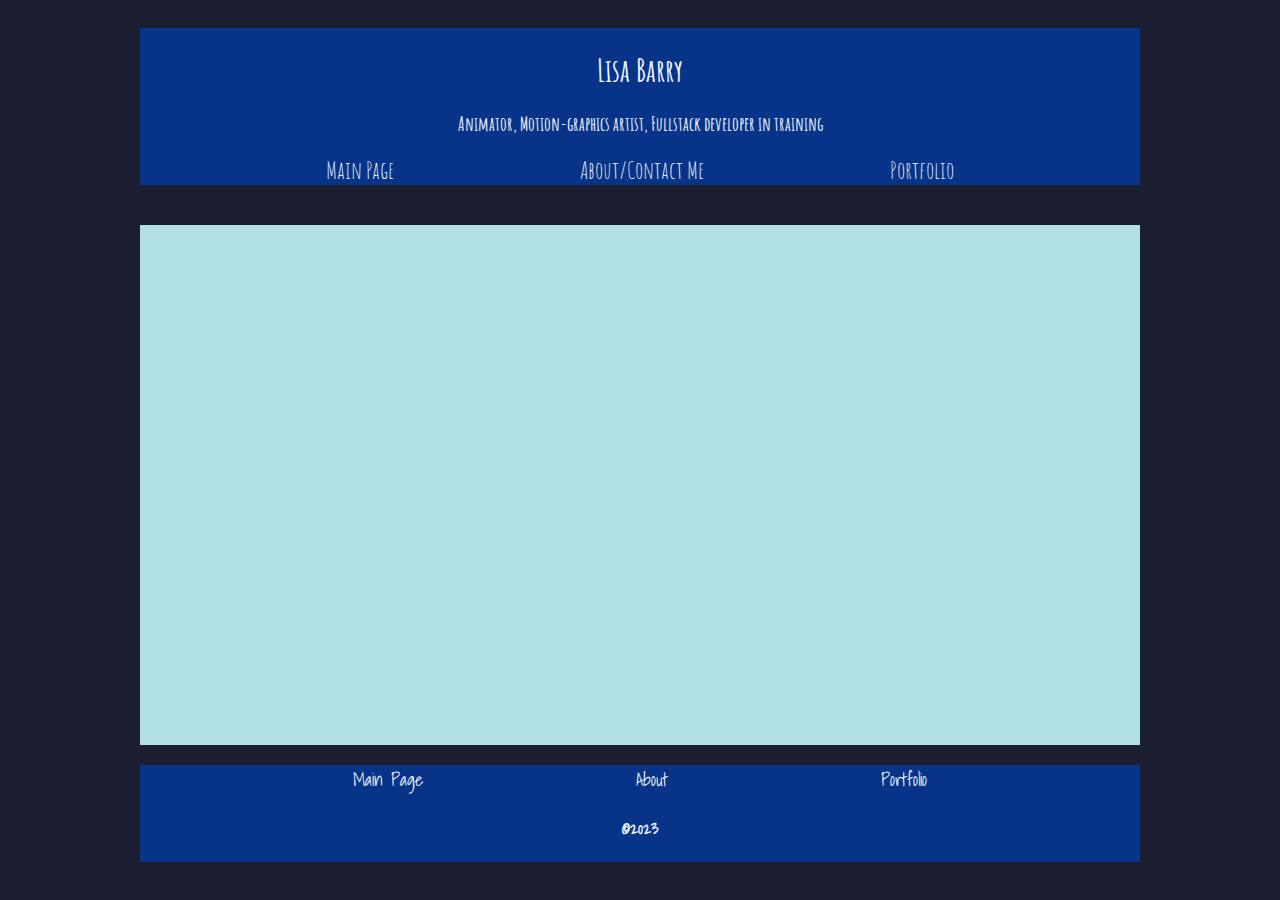
<file: index.html>
<!DOCTYPE html>
<html lang="en">
<head>
    <meta charset="UTF-8">
    <meta name="viewport" content="width=device-width, initial-scale=1.0">
    <link rel="stylesheet" type="text/css" href="stylesheet.css"/> <!--External CSS stylesheet link-->
    <title>Lisa Barry's Website</title>
    <link rel="preconnect" href="https://fonts.googleapis.com"> <!--Google fonts references-->
    <link rel="preconnect" href="https://fonts.gstatic.com" crossorigin>
    <link href="https://fonts.googleapis.com/css2?family=Amatic+SC:wght@700&family=Dancing+Script:wght@500&family=Lobster&family=Shadows+Into+Light&display=swap" rel="stylesheet">
</head>
<body>
    <header>
        <h1>Lisa Barry</h1>
        <h3>Animator, Motion-graphics artist, Fullstack developer in training</h3>
        <nav class="upperNav">
            <a href="./index.html">Main Page</a>
            <a href="./about.html">About/Contact Me</a>
            <!--<a href="./portfolio.html">Portfolio</a> Plan to add drop down subcategories-->
            <div class="dropdown">
                <div class="dropbutton">
                    <a href="./portfolio.html">Portfolio</a>
                </div>
                <div class="dropdown-content">
                    <a href="./gameartist.html">Game Art</a>
                    <a href="./motiongraphics.html">Animation</a>
                </div>
            </div>
        </nav>
    </header>

    <main>
        <section class="demoreel">
            <!--iframe is the embedded video player link from vimeo-->
            <iframe src="https://player.vimeo.com/video/334730155?h=dcc83c9835" width="720" height="480" frameborder="0" allow="autoplay; fullscreen" allowfullscreen></iframe> <!--Embed html from vimeo where my demo reel is hosted-->
        </section>
    </main>

    <footer>
        <nav>
            <a href="./index.html">Main Page</a>
            <a href="./about.html">About</a>
            <a href="./portfolio.html">Portfolio</a>
        </nav>
        <h4>©2023</h4>
    </footer>
    <script src="javascript.js"></script> <!--external JavaScript file reference-->
</body>
</html>
</file>
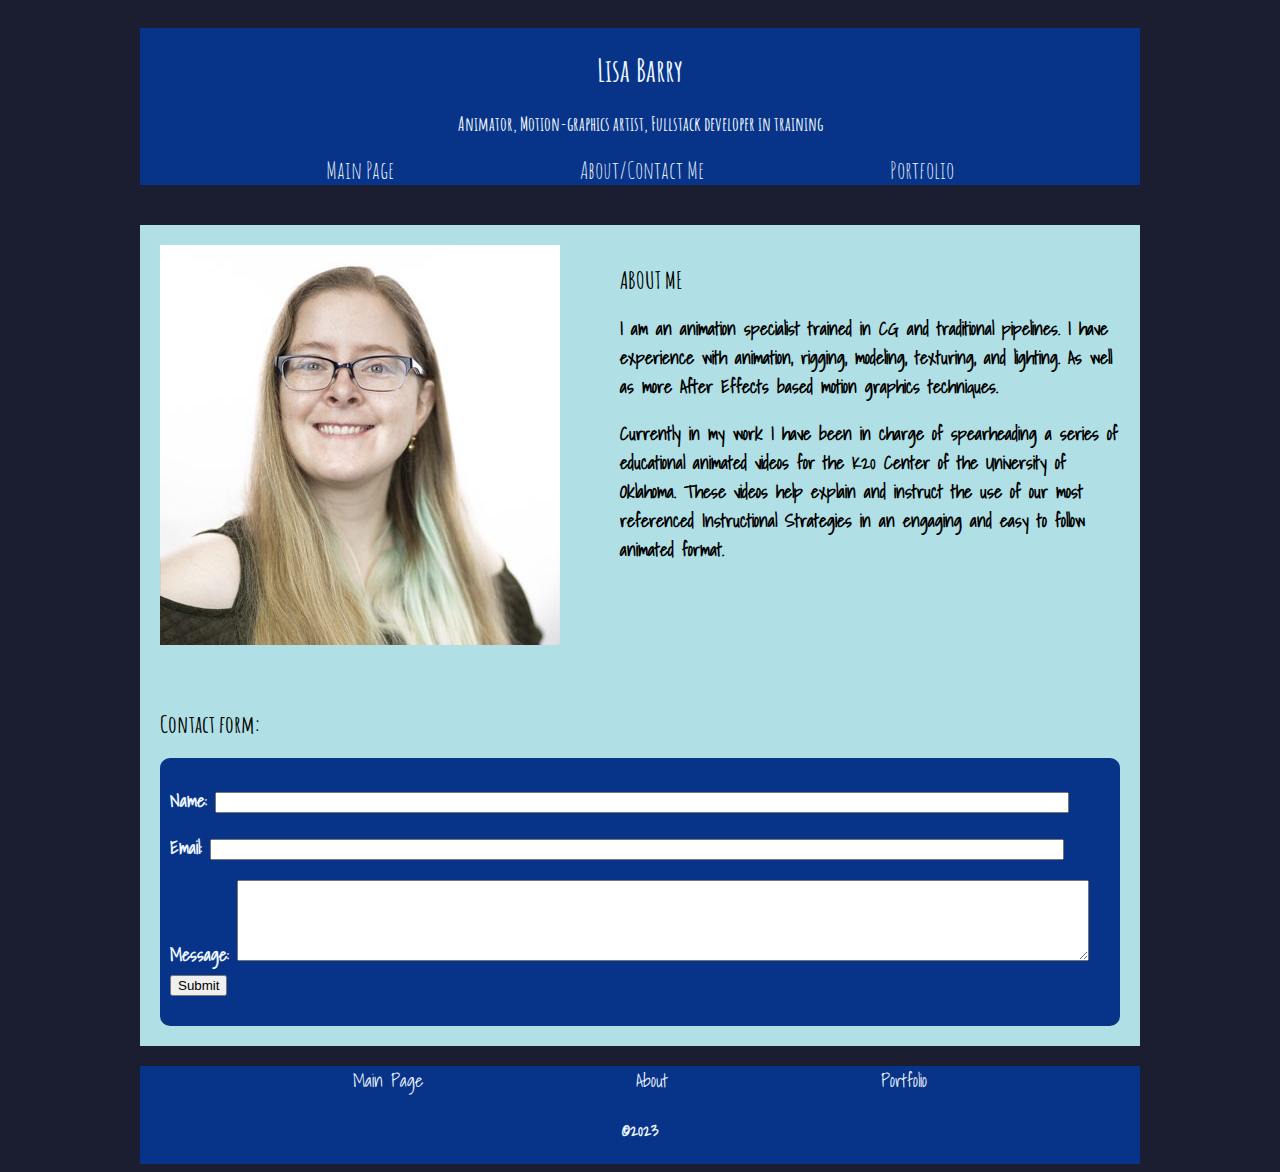
<file: about.html>
<!DOCTYPE html>
<html lang="en">
<head>
    <meta charset="UTF-8">
    <meta name="viewport" content="width=device-width, initial-scale=1.0">
    <link rel="stylesheet" type="text/css" href="stylesheet.css"/> <!--External CSS stylesheet link-->
    <title>About Lisa Barry</title>
    <link rel="preconnect" href="https://fonts.googleapis.com"> <!--Google fonts references-->
    <link rel="preconnect" href="https://fonts.gstatic.com" crossorigin>
    <link href="https://fonts.googleapis.com/css2?family=Amatic+SC:wght@700&family=Dancing+Script:wght@500&family=Lobster&family=Shadows+Into+Light&display=swap" rel="stylesheet">
</head>
<body>
    <header>
        <h1>Lisa Barry</h1>
        <h3>Animator, Motion-graphics artist, Fullstack developer in training</h3>
        <nav class="upperNav">
            <a href="./index.html">Main Page</a>
            <a href="./about.html">About/Contact Me</a>
            <!--<a href="./portfolio.html">Portfolio</a> Plan to add drop down subcategories-->
            <div class="dropdown">
                <div class="dropbutton">
                    <a href="./portfolio.html">Portfolio</a>
                </div>
                <div class="dropdown-content">
                    <a href="./gameartist.html">Game Art</a>
                    <a href="./motiongraphics.html">Animation</a>
                </div>
            </div>
        </nav>
    </header>

    <main id="aboutme">
        <div id="profilephoto">
            <img src="./images/Lisa-workProfileImage.jpg" alt="headshot phote of a mid-thirties white woman with glasses and long blonde hair"/>
        </div>
        <article id="mystory">
            <h2>ABOUT ME</h2>
            <p>
                I am an animation specialist trained in CG and traditional pipelines. I have experience with animation, rigging, modeling, texturing, and lighting. As well as more After Effects based motion graphics techniques.
            </p>
            <p>
                Currently in my work I have been in charge of spearheading a series of educational animated videos for the K20 Center of the University of Oklahoma. These videos help explain and instruct the use of our most referenced Instructional Strategies in an engaging and easy to follow animated format.
            </p>
        </article>

        <!--Plan to add a contact section into this area, possibly include social media links?-->
        <div id="contactform">
            <h2>Contact form:</h2>
            <form action="./aboutinterest.html" method="get" class="interest">
                <p>
                    <label for="name">Name:</label>
                    <input type="text" name="name" id="name" required/>
                </p>
                <p>
                    <label for="email">Email:</label>
                    <input type="email" name="email" id="email" required/>
                </p>
                <p>
                    <label for="message">Message:</label>
                    <textarea id="message" name="message" rows="5" columns="3"></textarea>
                    <button type="submit">Submit</button>
                </p>
            </form>
        </div>
    </main>

    <footer>
        <nav>
            <a href="./index.html">Main Page</a>
            <a href="./about.html">About</a>
            <a href="./portfolio.html">Portfolio</a>
        </nav>
        <h4>©2023</h4>
    </footer>
    <script src="javascript.js"></script> <!--external JavaScript file reference-->
</body>
</html>
</file>
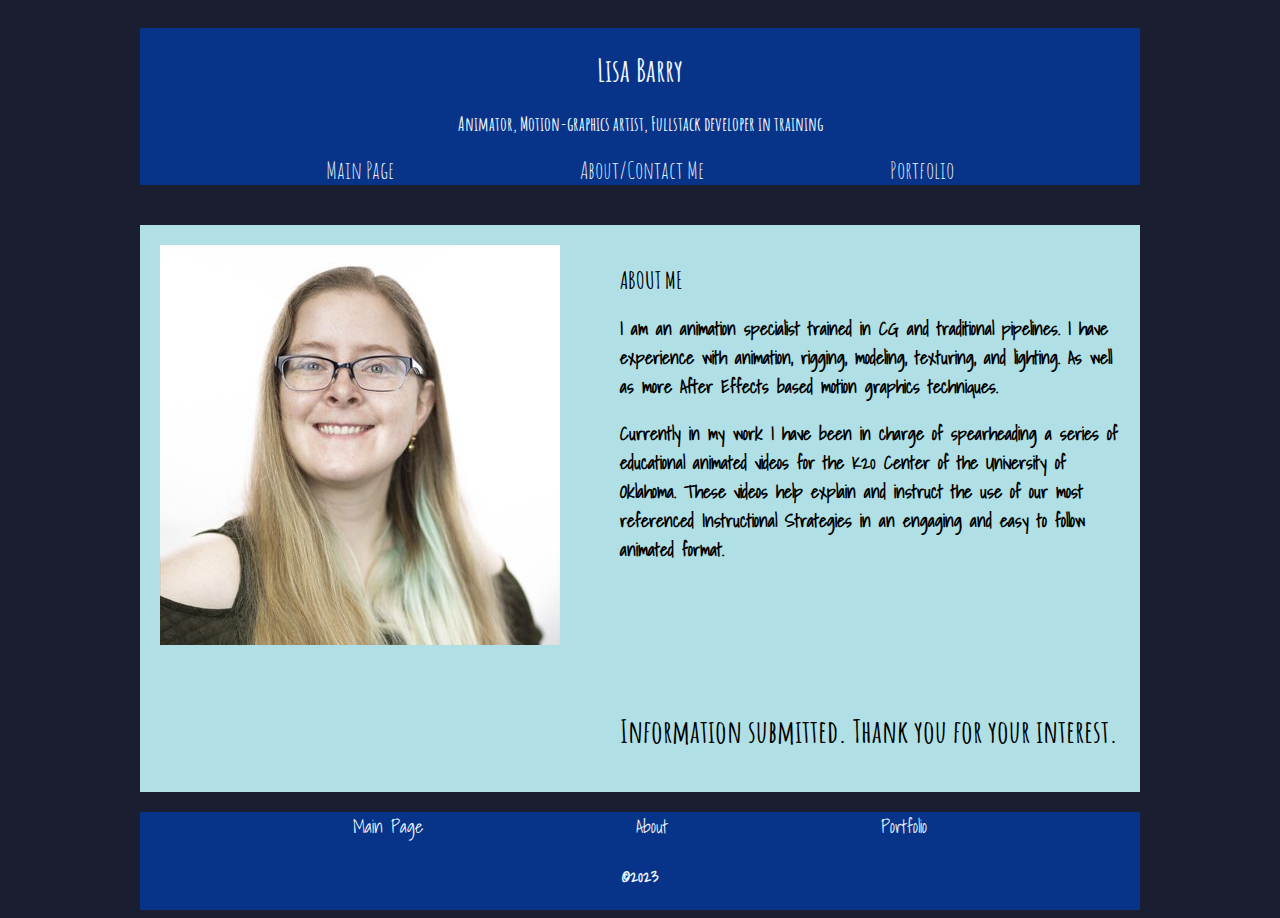
<file: aboutinterest.html>
<!DOCTYPE html>
<html lang="en">
<head>
    <meta charset="UTF-8">
    <meta name="viewport" content="width=device-width, initial-scale=1.0">
    <link rel="stylesheet" type="text/css" href="stylesheet.css"/> <!--External CSS stylesheet link-->
    <title>About Lisa Barry</title>
    <link rel="preconnect" href="https://fonts.googleapis.com"> <!--Google fonts references-->
    <link rel="preconnect" href="https://fonts.gstatic.com" crossorigin>
    <link href="https://fonts.googleapis.com/css2?family=Amatic+SC:wght@700&family=Dancing+Script:wght@500&family=Lobster&family=Shadows+Into+Light&display=swap" rel="stylesheet">
</head>
<body>
    <header>
        <h1>Lisa Barry</h1>
        <h3>Animator, Motion-graphics artist, Fullstack developer in training</h3>
        <nav class="upperNav">
            <a href="./index.html">Main Page</a>
            <a href="./about.html">About/Contact Me</a>
            <!--<a href="./portfolio.html">Portfolio</a> Plan to add drop down subcategories-->
            <div class="dropdown">
                <div class="dropbutton">
                    <a href="./portfolio.html">Portfolio</a>
                </div>
                <div class="dropdown-content">
                    <a href="./gameartist.html">Game Art</a>
                    <a href="./motiongraphics.html">Animation</a>
                </div>
            </div>
        </nav>
    </header>

    <main id="aboutme">
        <div id="profilephoto">
            <img src="./images/Lisa-workProfileImage.jpg" alt="headshot phote of a mid-thirties white woman with glasses and long blonde hair"/>
        </div>
        <article id="mystory">
            <h2>ABOUT ME</h2>
            <p>
                I am an animation specialist trained in CG and traditional pipelines. I have experience with animation, rigging, modeling, texturing, and lighting. As well as more After Effects based motion graphics techniques.
            </p>
            <p>
                Currently in my work I have been in charge of spearheading a series of educational animated videos for the K20 Center of the University of Oklahoma. These videos help explain and instruct the use of our most referenced Instructional Strategies in an engaging and easy to follow animated format.
            </p>
        </article>

        <!--Plan to add a contact section into this area, possibly include social media links?-->
        <div id="contactthanks">
            <p>
                <h1>Information submitted. Thank you for your interest.</h1>
            </p>
        </div>
    </main>

    <footer>
        <nav>
            <a href="./index.html">Main Page</a>
            <a href="./about.html">About</a>
            <a href="./portfolio.html">Portfolio</a>
        </nav>
        <h4>©2023</h4>
    </footer>
    <script src="javascript.js"></script> <!--external JavaScript file reference-->
</body>
</html>
</file>
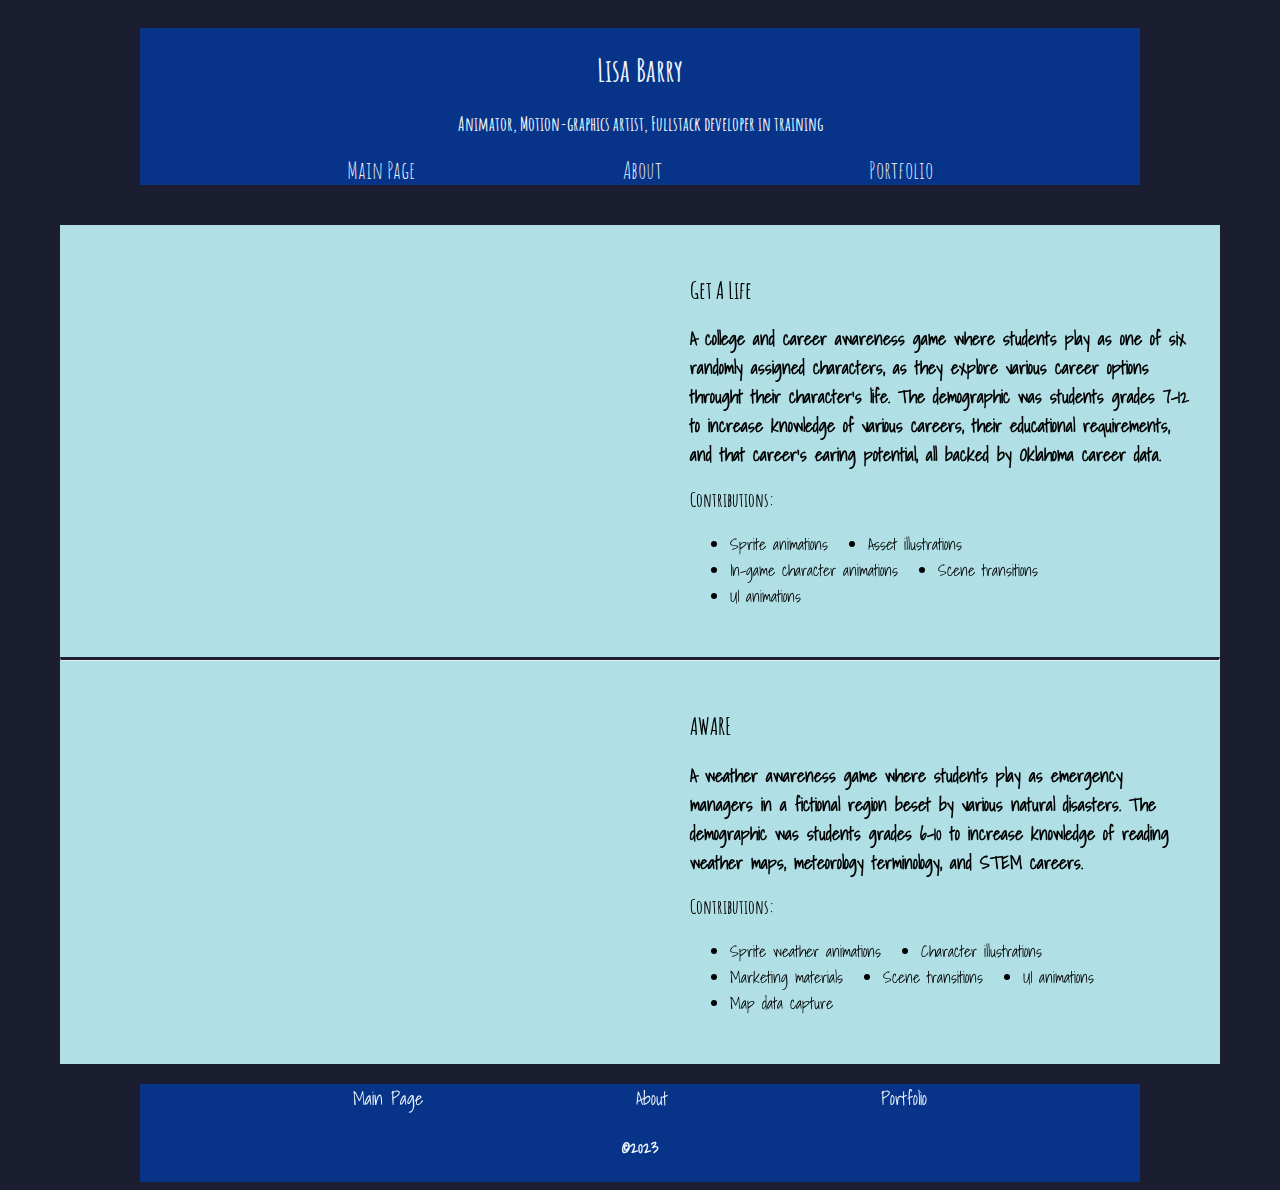
<file: gameartist.html>
<!DOCTYPE html>
<html lang="en">
    <head>
        <meta charset="UTF-8">
        <meta name="viewport" content="width=device-width, initial-scale=1.0">
        <link rel="stylesheet" type="text/css" href="stylesheet.css"/> <!--External CSS stylesheet link-->
        <title>Game Art Portfolio</title>
        <link rel="preconnect" href="https://fonts.googleapis.com"> <!--Google fonts references-->
        <link rel="preconnect" href="https://fonts.gstatic.com" crossorigin>
        <link href="https://fonts.googleapis.com/css2?family=Amatic+SC:wght@700&family=Dancing+Script:wght@500&family=Lobster&family=Shadows+Into+Light&display=swap" rel="stylesheet">
    </head>
<body>
    <header>
        <h1>Lisa Barry</h1>
        <h3>Animator, Motion-graphics artist, Fullstack developer in training</h3>
        <nav class="upperNav">
            <a href="./index.html">Main Page</a>
            <a href="./about.html">About</a>
            <!--<a href="./portfolio.html">Portfolio</a> Plan to add drop down subcategories-->
            <div class="dropdown">
                <div class="dropbutton">
                    <a href="./portfolio.html">Portfolio</a>
                </div>
                <div class="dropdown-content">
                    <a href="./gameartist.html">Game Art</a>
                    <a href="./motiongraphics.html">Animation</a>
                </div>
            </div>
        </nav>
    </header>

    <main>
        <section id="GetALife">
            <!--iframe is the embedded video player link from youtube-->
            <iframe width="560" height="315" src="https://www.youtube.com/embed/To5i5U-SAtk?si=9BWYgiO_QrzBrdXD" title="YouTube video player" frameborder="0" allow="accelerometer; autoplay; clipboard-write; encrypted-media; gyroscope; picture-in-picture; web-share" allowfullscreen></iframe>
            <section>
                <article>
                    <h2>Get A Life</h2>
                    <p>
                        A college and career awareness game where students play as one of six randomly assigned characters, as they explore various career options throught their character's life. The demographic was students grades 7-12 to increase knowledge of various careers, their educational requirements, and that career's earing potential, all backed by Oklahoma career data.
                     </p>
                    <p>
                        <h3>Contributions:</h3>
                        <ul>
                            <li>Sprite animations</li>
                            <li>Asset illustrations</li>
                            <li>In-game character animations</li>
                            <li>Scene transitions</li>
                            <li>UI animations</li>
                        </ul>
                    </p>
                </article>
            </section>
            <!--plan to add other static worked on content examples-->
        </section>
        <hr class="solid"/>  <!--divider line-->
        <section id="Aware">
            <!--iframe is the embedded video player link from youtube-->
            <iframe width="560" height="315" src="https://www.youtube.com/embed/nmA-poPyIAk?si=rRz0izv6ZGFye0Sa" title="YouTube video player" frameborder="0" allow="accelerometer; autoplay; clipboard-write; encrypted-media; gyroscope; picture-in-picture; web-share" allowfullscreen></iframe>
            <section>
                <article>
                    <h2>AWARE</h2>
                    <p>
                        A weather awareness game where students play as emergency managers in a fictional region beset by various natural disasters. The demographic was students grades 6-10 to increase knowledge of reading weather maps, meteorology terminology, and STEM careers.
                     </p>
                    <p>
                        <h3>Contributions:</h3>
                        <ul>
                            <li>Sprite weather animations</li>
                            <li>Character illustrations</li>
                            <li>Marketing materials</li>
                            <li>Scene transitions</li>
                            <li>UI animations</li>
                            <li>Map data capture</li>
                        </ul>
                    </p>
                </article>
            </section>
            <!--plan to add other static worked on content examples-->
        </section>
    </main>

    <footer>
        <nav>
            <a href="./index.html">Main Page</a>
            <a href="./about.html">About</a>
            <a href="./portfolio.html">Portfolio</a>
        </nav>
        <h4>©2023</h4>
    </footer>
    <script src="javascript.js"></script> <!--external JavaScript file reference-->
</body>
</html>
</file>
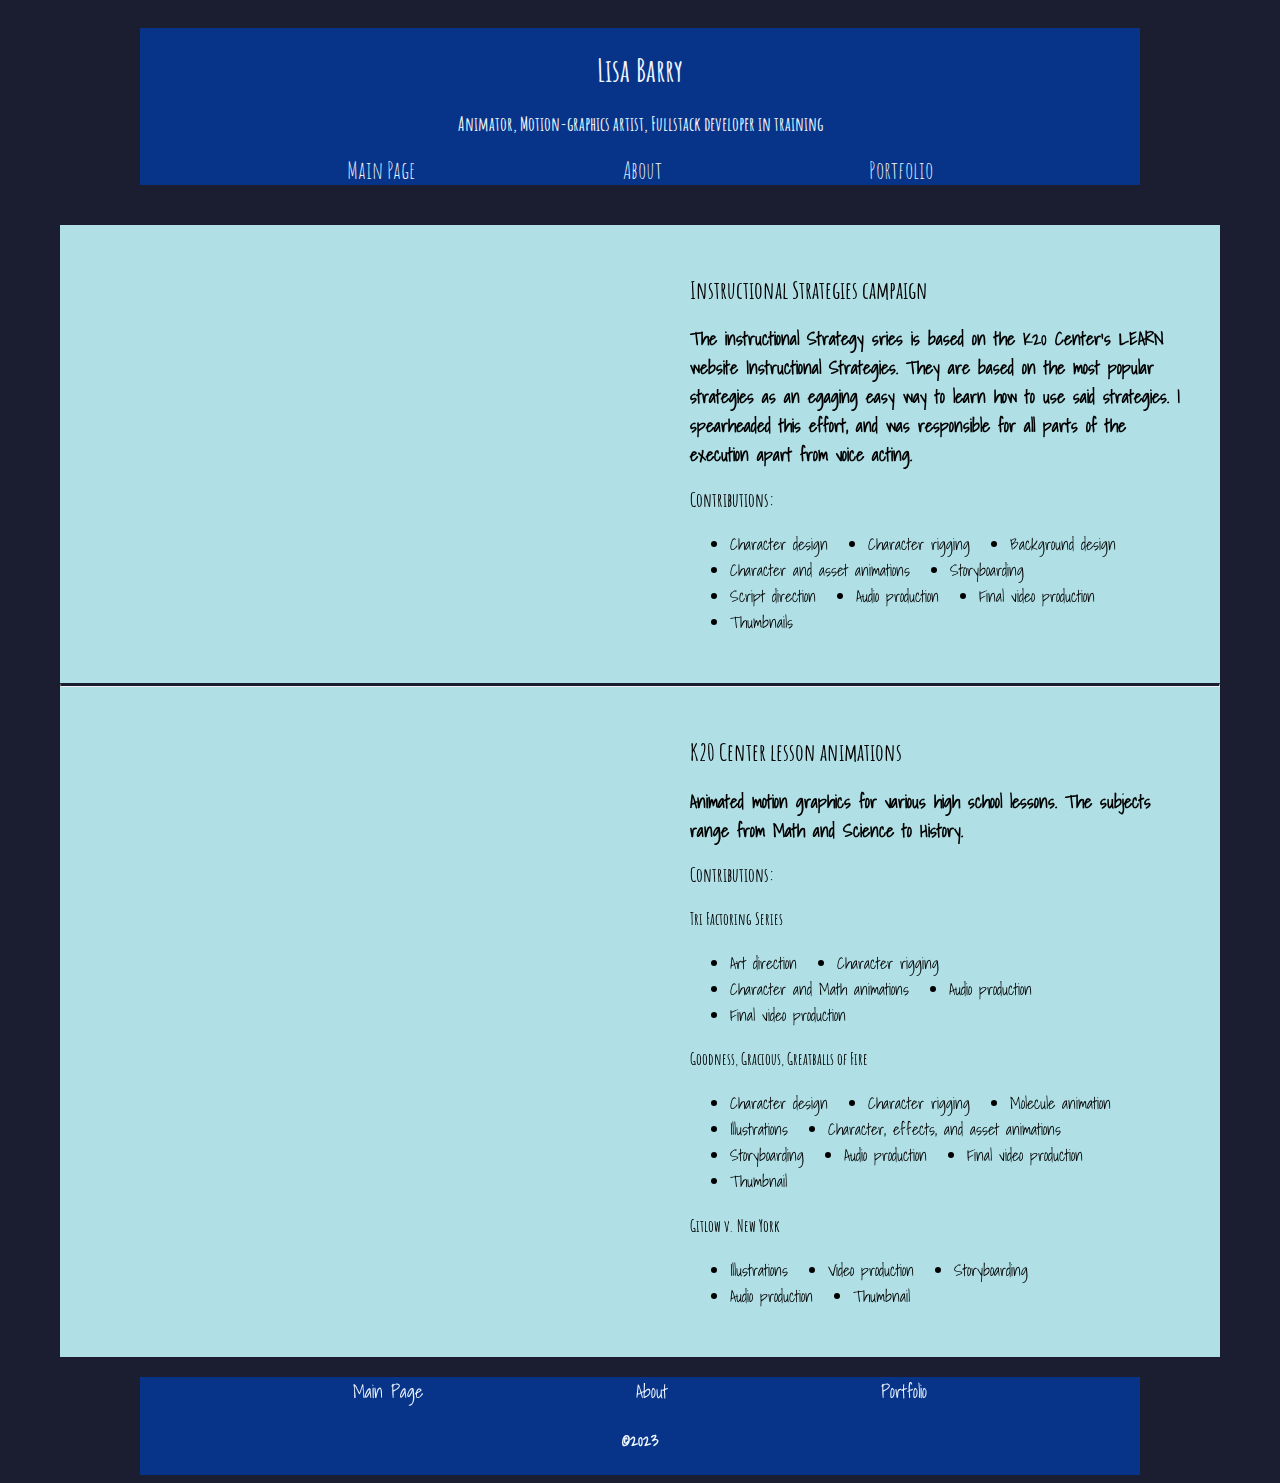
<file: motiongraphics.html>
<!DOCTYPE html>
<html lang="en">
    <head>
        <meta charset="UTF-8">
        <meta name="viewport" content="width=device-width, initial-scale=1.0">
        <link rel="stylesheet" type="text/css" href="stylesheet.css"/> <!--External CSS stylesheet link-->
        <title>Motion-Graphics Portfolio</title>
        <link rel="preconnect" href="https://fonts.googleapis.com"> <!--Google fonts references-->
        <link rel="preconnect" href="https://fonts.gstatic.com" crossorigin>
        <link href="https://fonts.googleapis.com/css2?family=Amatic+SC:wght@700&family=Dancing+Script:wght@500&family=Lobster&family=Shadows+Into+Light&display=swap" rel="stylesheet">
    </head>
<body>
    <header>
        <h1>Lisa Barry</h1>
        <h3>Animator, Motion-graphics artist, Fullstack developer in training</h3>
        <nav class="upperNav">
            <a href="./index.html">Main Page</a>
            <a href="./about.html">About</a>
            <!--<a href="./portfolio.html">Portfolio</a> Plan to add drop down subcategories-->
            <div class="dropdown">
                <div class="dropbutton">
                    <a href="./portfolio.html">Portfolio</a>
                </div>
                <div class="dropdown-content">
                    <a href="./gameartist.html">Game Art</a>
                    <a href="./motiongraphics.html">Animation</a>
                </div>
            </div>
        </nav>
    </header>

    <main>
        <section class="animations">
            <!--iframe is the embedded video player link from youtube-->
            <iframe width="560" height="315" src="https://www.youtube.com/embed/videoseries?si=jDeC6RNRlJh-GYJe&amp;list=PLXArEaExVuuYhcavpk42xW0EEmQqgdp-T" title="YouTube video player" frameborder="0" allow="accelerometer; autoplay; clipboard-write; encrypted-media; gyroscope; picture-in-picture; web-share" allowfullscreen></iframe>
            <section>
                <article>
                    <h2>Instructional Strategies campaign</h2>
                    <p>
                        The instructional Strategy sries is based on the K20 Center's LEARN website Instructional Strategies. They are based on the most popular strategies as an egaging easy way to learn how to use said strategies. I spearheaded this effort, and was responsible for all parts of the execution apart from voice acting.
                    </p>
                    <p>
                        <h3>Contributions:</h3>
                        <ul>
                            <li>Character design</li>
                            <li>Character rigging</li>
                            <li>Background design</li>
                            <li>Character and asset animations</li>
                            <li>Storyboarding</li>
                            <li>Script direction</li>
                            <li>Audio production</li>
                            <li>Final video production</li>
                            <li>Thumbnails</li>
                        </ul>
                    </p>
                </article>
            </section>
            <!--plan to add other static worked on content examples-->
        </section>
        <hr class="solid"/>  <!--divider line-->
        <section class="animations">
            <!--iframe is the embedded video player link from youtube-->
            <iframe width="560" height="315" src="https://www.youtube.com/embed/videoseries?si=MK59t2vSb7DTUIO4&amp;list=PLXArEaExVuuYw99fHiYOsYhE9Fu4Q5jA6" title="YouTube video player" frameborder="0" allow="accelerometer; autoplay; clipboard-write; encrypted-media; gyroscope; picture-in-picture; web-share" allowfullscreen></iframe>
            <section>
                <article>
                    <h2>K20 Center lesson animations</h2>
                    <p>
                        Animated motion graphics for various high school lessons. The subjects range from Math and Science to History.
                    </p>
                    <p>
                        <h3>Contributions:</h3>
                        <h4>Tri Factoring Series</h4>
                        <ul>
                            <li>Art direction</li>
                            <li>Character rigging</li>
                            <li>Character and Math animations</li>
                            <li>Audio production</li>
                            <li>Final video production</li>
                        </ul>
                        <h4>Goodness, Gracious, Greatballs of Fire</h4>
                        <ul>
                            <li>Character design</li>
                            <li>Character rigging</li>
                            <li>Molecule animation</li>
                            <li>Illustrations</li>
                            <li>Character, effects, and asset animations</li>
                            <li>Storyboarding</li>
                            <li>Audio production</li>
                            <li>Final video production</li>
                            <li>Thumbnail</li>
                        </ul>
                        <h4>Gitlow v. New York</h4>
                        <ul>
                            <li>Illustrations</li>
                            <li>Video production</li>
                            <li>Storyboarding</li>
                            <li>Audio production</li>
                            <li>Thumbnail</li>
                        </ul>
                    </p>
                </article>
            </section>
            <!--plan to add other static worked on content examples-->
        </section>
    </main>

    <footer>
        <nav>
            <a href="./index.html">Main Page</a>
            <a href="./about.html">About</a>
            <a href="./portfolio.html">Portfolio</a>
        </nav>
        <h4>©2023</h4>
    </footer>
    <script src="javascript.js"></script> <!--external JavaScript file reference-->
</body>
</html>
</file>
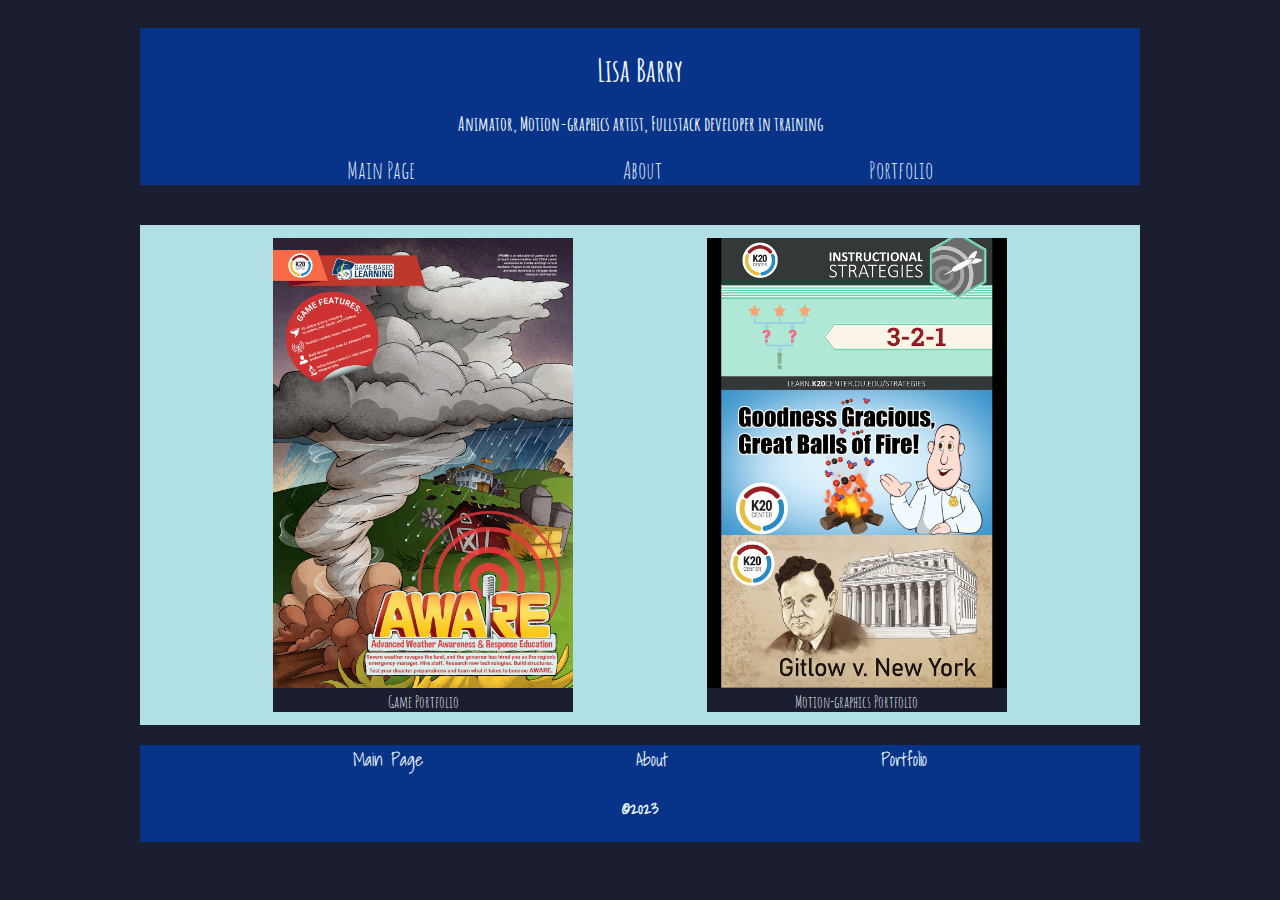
<file: portfolio.html>
<!DOCTYPE html>
<html lang="en">
<head>
    <meta charset="UTF-8">
    <meta name="viewport" content="width=device-width, initial-scale=1.0">
    <link rel="stylesheet" type="text/css" href="stylesheet.css"/> <!--External CSS stylesheet link-->
    <title>Lisa Barry's Portfolio</title>
    <link rel="preconnect" href="https://fonts.googleapis.com"> <!--Google fonts references-->
    <link rel="preconnect" href="https://fonts.gstatic.com" crossorigin>
    <link href="https://fonts.googleapis.com/css2?family=Amatic+SC:wght@700&family=Dancing+Script:wght@500&family=Lobster&family=Shadows+Into+Light&display=swap" rel="stylesheet">
</head>
<body>
    <header>
        <h1>Lisa Barry</h1>
        <h3>Animator, Motion-graphics artist, Fullstack developer in training</h3>
        <nav class="upperNav">
            <a href="./index.html">Main Page</a>
            <a href="./about.html">About</a>
            <!--<a href="./portfolio.html">Portfolio</a> Plan to add drop down subcategories-->
            <div class="dropdown">
                <div class="dropbutton">
                    <a href="./portfolio.html">Portfolio</a>
                </div>
                <div class="dropdown-content">
                    <a href="./gameartist.html">Game Art</a>
                    <a href="./motiongraphics.html">Animation</a>
                </div>
            </div>
        </nav>
    </header>

    <main class="portfolio">
        <section class="portfolioBanner">
            <section id="gamesPortfolio">
                <!--banner image made into navigation buttons for easier UI/UX-->
                <a href="./gameartist.html"><img src="./images/Aware_Poster_small.png" alt="illustrated poster for a weather educational video game. A tornado bearing down on a farm is depicted" height="450px"/></a>
            </section>
            <a href="./gameartist.html">Game Portfolio</a>
        </section>
        <section class="portfolioBanner">
            <section id="motionPortfolio">
                <!--banner image made into navigation buttons for easier UI/UX-->
                <a href="./motiongraphics.html"><img src="./images/MotionGraphicsVertBanner.png" alt="a vertical banner of three video thumbnails" height="450px"/></a>
            </section>
            <a href="./motiongraphics.html">Motion-graphics Portfolio</a>
        </section>
        <!--plan to have additional illustration section and fullstack dev projects section-->
    </main>

    <footer>
        <nav>
            <a href="./index.html">Main Page</a>
            <a href="./about.html">About</a>
            <a href="./portfolio.html">Portfolio</a>
        </nav>
        <h4>©2023</h4>
    </footer>
    <script src="javascript.js"></script> <!--external JavaScript file reference-->
</body>
</html>
</file>
<file: stylesheet.css>
/* Google font languages reference
font-family: 'Amatic SC', sans-serif;
font-family: 'Dancing Script', cursive;
font-family: 'Lobster', sans-serif;
font-family: 'Shadows Into Light', cursive;
*/

body {
    background-color: rgb(27, 29, 48);
    display: flex;
    flex-direction: column;
    align-items: center;
    justify-content: center;
    font-family: 'Amatic SC', sans-serif;
}

header {
    color:aliceblue;
    background-color: rgb(7, 52, 137);
    min-width: 1000px;
    padding: none;
    border: 5px;
    margin: 20px;
    text-align: center;
}

main {
    background-color: powderblue;
    min-height: 500px;
    min-width: 1000px;
    padding: none;
    border: 5px;
    margin: 20px;
}

footer {
    color:aliceblue;
    background-color: rgb(7, 52, 137);
    min-height: 40px;
    min-width: 1000px;
    padding: none;
    border: none;
    margin: none;
    text-align: center;
    font-family: 'Shadows Into Light', cursive;
}

nav {
    display: flex;
    flex-direction: row;
    justify-content: space-evenly;
    font-size: 18px;
    color: aliceblue;
}

/*styling conrols for the navigation link text*/
a:link {
    color: aliceblue;
    text-decoration: none;
}

a:visited {
    color: aliceblue;
    text-decoration: none;
}

a:hover {
    color: aliceblue;
    text-decoration: underline;
}

a:active {
    color: aliceblue;
    text-decoration: underline;
}
/*end link text styling*/

/*drop down button styling*/
.dropdown {
    float: left;
    overflow: hidden;
}

.dropdown-content {
    color:  rgb(27, 29, 48);
    display: none;
    position: absolute;
    background-color: powderblue;
    min-width: 160px;
    box-shadow: 0px 8px 16px 0px rgba(0,0,0,0.2);
    z-index: 1;
  }

  .dropdown-content a {
    float: none;
    color:  rgb(27, 29, 48);
    padding: 10px;
    text-decoration: none;
    display: block;
    text-align: left;
  }
  
  .dropdown:hover .dropdown-content {
    display: block;
  }

  .dropdown-content a:hover {
    color: aliceblue;
    background-color:  rgb(7, 52, 137);
    text-decoration: underline;
  }
  /*end drop down styling*/

article {
    width:  500px;
    padding: 20px;
}

p {
    font-family: 'Shadows Into Light', cursive;
    font-weight: bold;
    font-size: 18px;
}

ul {
    display: flex;
    flex-wrap: wrap;
    margin-right: 20px;
    font-family: 'Shadows Into Light', cursive;
}
li {
    margin-right: 40px;
}

iframe {
    margin: 20px;
}

/* css styling for line divider in portfolio pages*/
hr.solid {
    border-top: 3px solid rgb(27, 29, 48);;
}

/*css styling for classes*/
.upperNav {
    font-size: 24px;
    font-family: 'Amatic SC', sans-serif;
}

.demoreel {
    display: flex;
    flex-direction: column;
    align-items: center;
    justify-content: center;
}

.portfolio {
    display: flex;
    flex-direction: row;
    align-items: center;
    justify-content: space-evenly;
}

.portfolioBanner {
    background-color: rgb(27, 29, 48);
    min-height: 450px;
    min-width: 300px;
    padding: none;
    border: 5px;
    margin: none;
    text-align: center;
}

.animations {
    display: flex;
    padding: none;
    border: none;
    margin: 10px;
}

/*styling for form*/
.interest {
    color:aliceblue;
    background-color: rgb(7, 52, 137);
    max-width: 1000px;
    padding: 10px;
    border: none;
    border-radius: 10px;
    margin: none;
}

#name {
    min-width: 90%;
}

#email {
    min-width: 90%;
}

#message {
    min-width: 90%;
}

/*css styling for ids*/

#aboutme {
    display: grid;
    grid-template-columns: repeat(2, 1fr);
    max-width: 1000px;
}

#profilephoto {
    grid-column-start: 1;
    grid-column-end: 2;
    grid-row-start: 1;
    padding: 20px;
    border: 0;
    margin: 0;
}

#mystory {
    grid-column-start: 2;
    grid-column-end: 3;
    grid-row-start: 1;
    padding: 20px;
    border: 0;
    margin: 0;
}

#contactform {
    grid-column-start: 1;
    grid-column-end: 3;
    grid-row-start: 2;
    padding: 20px;
    border: 0;
    margin: 0;
}

#contactthanks {
    grid-column-start: 2;
    grid-column-end: 3;
    grid-row-start: 2;
    padding: 20px;
    border: 0;
    margin: 0;
}

#gamesPortfolio {
    /*background-color: cornflowerblue;*/
    min-height: 400px;
    min-width: 200px;
    padding: none;
    border: 5px;
    margin: none;
}

#motionPortfolio {
    /*background-color: cornflowerblue;*/
    min-height: 400px;
    min-width: 200px;
    padding: none;
    border: 5px;
    margin: none;
}

#GetALife {
    display: flex;
    padding: none;
    border: none;
    margin: 10px;
}

#Aware {
    display: flex;
    padding: none;
    border: none;
    margin: 10px;
}

 /*media above smart phone*/
 @media (max-width: 1024px) {
    body {
        width: 98%;
        display: flex;
        flex-direction: column;
        align-items: start;
        justify-content: start;
    }
    header {
        min-width: 100%;
        padding: 0;
        border: 0;
        margin: 0;
        text-align: center;
        text-wrap: wrap;
    }

    main {
        background-color: powderblue;
        min-height: 25%;
        min-width: 100%;
        padding: none;
        border: 0;
        margin: 0;
    }

    footer {
        color:aliceblue;
        background-color: rgb(7, 52, 137);
        min-height: 0%;
        min-width: 100%;
        padding: none;
        border: none;
        margin: none;
        text-align: center;
        font-family: 'Shadows Into Light', cursive;
    }
    
    nav {
        display: flex;
        flex-direction: row;
        justify-content: space-evenly;
        font-size: 18px;
        padding: 2%;
        color: aliceblue;
    }

    #aboutme {
        display: flex;
        flex-direction: column;
        align-items: center;
        justify-content: center;
        max-width: 1000px;
    }
    
    #profilephoto {
        padding: 5%;
        border: 0;
        margin: 0;
    }
    
    #mystory {
        width: fit-content;
        padding: 2%;
        border: 0;
        margin: 0;
        text-wrap: wrap;
    }
    
    #contactform {
        width: 85%;
        padding: 2%;
        border: 0;
        margin: 0;
    }
    
    #contactthanks {
        padding: 2%;
        border: 0;
        margin: 0;
    }

    .portfolio {
        display: flex;
        flex-direction: row;
        justify-content: space-evenly;
    }
    
    .portfolioBanner {
        width: fit-content;
        padding: none;
        border: 2%;
        margin: 5%;
        text-align: center;
    }
    
    .animations {
        display: flex;
        flex-direction: column;
        align-items: center;
        justify-content: center;
        padding: none;
        border: none;
        margin: 10px;
    }

    #gamesPortfolio {
        /*background-color: cornflowerblue;*/
        min-height: fit-content;
        min-width: fit-content;
        padding: none;
        border: 5px;
        margin: none;
    }
    
    #motionPortfolio {
        /*background-color: cornflowerblue;*/
        min-height: fit-content;
        min-width: fit-content;
        padding: none;
        border: 5px;
        margin: none;
    }
    
    #GetALife {
        display: flex;
        flex-direction: column;
        padding: none;
        border: none;
        margin: 2%;
    }
    
    #Aware {
        display: flex;
        flex-direction: column;
        align-items: center;
        justify-content: flex-start;
        padding: none;
        border: none;
        margin: 2%;
    }    

    article {
        width:  95%;
        padding: 2%;
    }
    
    ul {
        display: flex;
        flex-wrap: wrap;
        margin-right: 2%;
        font-family: 'Shadows Into Light', cursive;
    }
    li {
        margin-right: 40px;
    }
}

/*smartphone dimensions*/
@media (max-width: 480px) {
    body {
        width: 95%;
        display: flex;
        flex-direction: column;
        align-items: start;
        justify-content: start;
    }
    header {
        min-width: 100%;
        padding: 0;
        border: 0;
        margin: 0;
        text-align: center;
        text-wrap: wrap;
    }

    main {
        background-color: powderblue;
        min-height: 25%;
        min-width: 100%;
        padding: none;
        border: 0;
        margin: 0;
    }
    iframe {
        width: fit-content;
    }
    footer {
        color:aliceblue;
        background-color: rgb(7, 52, 137);
        min-height: 0%;
        min-width: 100%;
        padding: none;
        border: none;
        margin: none;
        text-align: center;
        font-family: 'Shadows Into Light', cursive;
    }
    
    nav {
        display: flex;
        flex-direction: row;
        justify-content: space-between;
        font-size: 18px;
        padding: 2%;
        color: aliceblue;
    }

    img {
        width: 95%;
    }

    #aboutme {
        display: flex;
        flex-direction: column;
        align-items: center;
        justify-content: center;
        max-width: 1000px;
    }
    
    #profilephoto {
        padding: 5%;
        border: 0;
        margin: 0;
    }
    
    #mystory {
        width: fit-content;
        padding: 2%;
        border: 0;
        margin: 0;
        text-wrap: wrap;
    }
    
    #contactform {
        width: 65%;
        padding: 2%;
        border: 0;
        margin: 0;
    }
    
    #contactthanks {
        padding: 2%;
        border: 0;
        margin: 0;
    }

    .portfolio {
        display: flex;
        flex-direction: column;
        justify-content: space-between;
    }
    
    .portfolioBanner {
        width: fit-content;
        padding: none;
        border: 2%;
        margin: 5%;
        text-align: center;
    }
    
    .animations {
        display: flex;
        flex-direction: column;
        padding: none;
        border: none;
        margin: 10px;
    }

    #gamesPortfolio {
        /*background-color: cornflowerblue;*/
        min-height: fit-content;
        min-width: fit-content;
        padding: none;
        border: 5px;
        margin: none;
    }
    
    #motionPortfolio {
        /*background-color: cornflowerblue;*/
        min-height: fit-content;
        min-width: fit-content;
        padding: none;
        border: 5px;
        margin: none;
    }
    
    #GetALife {
        display: flex;
        flex-direction: column;
        padding: none;
        border: none;
        margin: 2%;
    }
    
    #Aware {
        display: flex;
        flex-direction: column;
        align-items: center;
        justify-content: flex-start;
        padding: none;
        border: none;
        margin: 2%;
    }    

    article {
        width:  95%;
        padding: 2%;
    }
    
    ul {
        display: flex;
        flex-wrap: wrap;
        margin-right: 2%;
        font-family: 'Shadows Into Light', cursive;
    }
    li {
        margin-right: 40px;
    }
}
</file>
